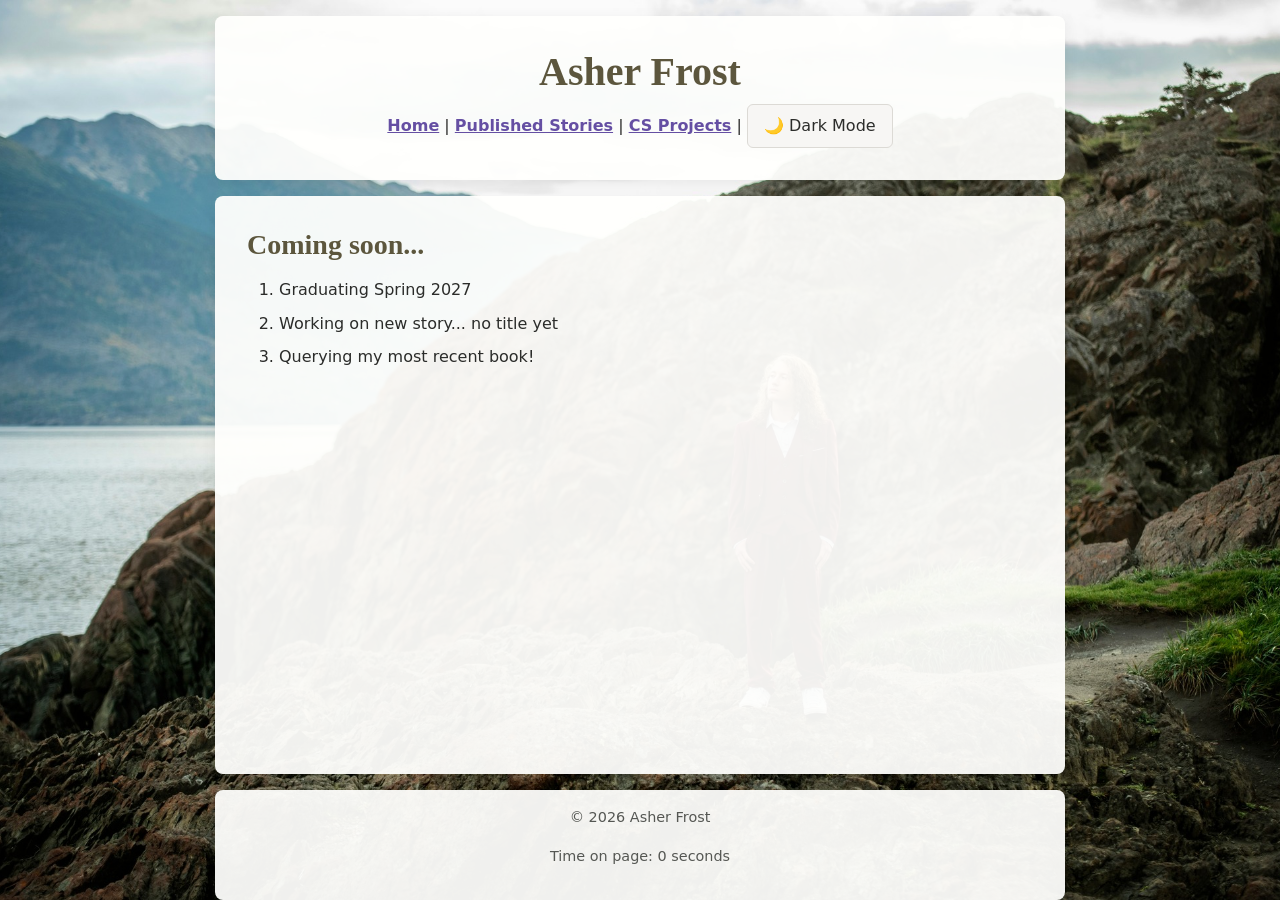
<file: index.html>
<!DOCTYPE html>
<html lang="en">
<head>
    <meta charset="UTF-8">
    <meta name="viewport" content="width=device-width, initial-scale=1.0">
    <title>Asher Frost | Home</title>
    <link rel="stylesheet" href="style.css">
    <script src="script.js" defer></script>
</head>
<body style="background-image: url('asher.jpg'); background-size: cover; background-repeat: no-repeat; background-position: center; margin: 0; padding: 0;">
    <script>
        console.log("The background has loaded")
    </script>
    <header>
        <h1>Asher Frost</h1>
        <nav>
            <a href="index.html">Home</a> | 
            <a href="stories.html">Published Stories</a> | 
            <a href="CSprojects.html">CS Projects</a> |
            <button id="theme-toggle" class="theme-btn" aria-label="Toggle dark mode">🌙 Dark Mode</button>
        </nav>
    </header>
    <main>
        <section>
            <h2>Coming soon...</h2>
            <ol>
                <li>Graduating Spring 2027</li>
                <li>Working on new story... no title yet</li>
                <li>Querying my most recent book!</li>
            </ol>
        </section>
    </main>
    <footer>
        <p>&copy; 2026 Asher Frost</p>
        <p id="timer-display" class="timer-text" aria-live="polite">Time on page: 0 seconds</p>
    </footer>
    <script>
        console.log("The webpage has loaded")
    </script>
</body>
</html>
</file>
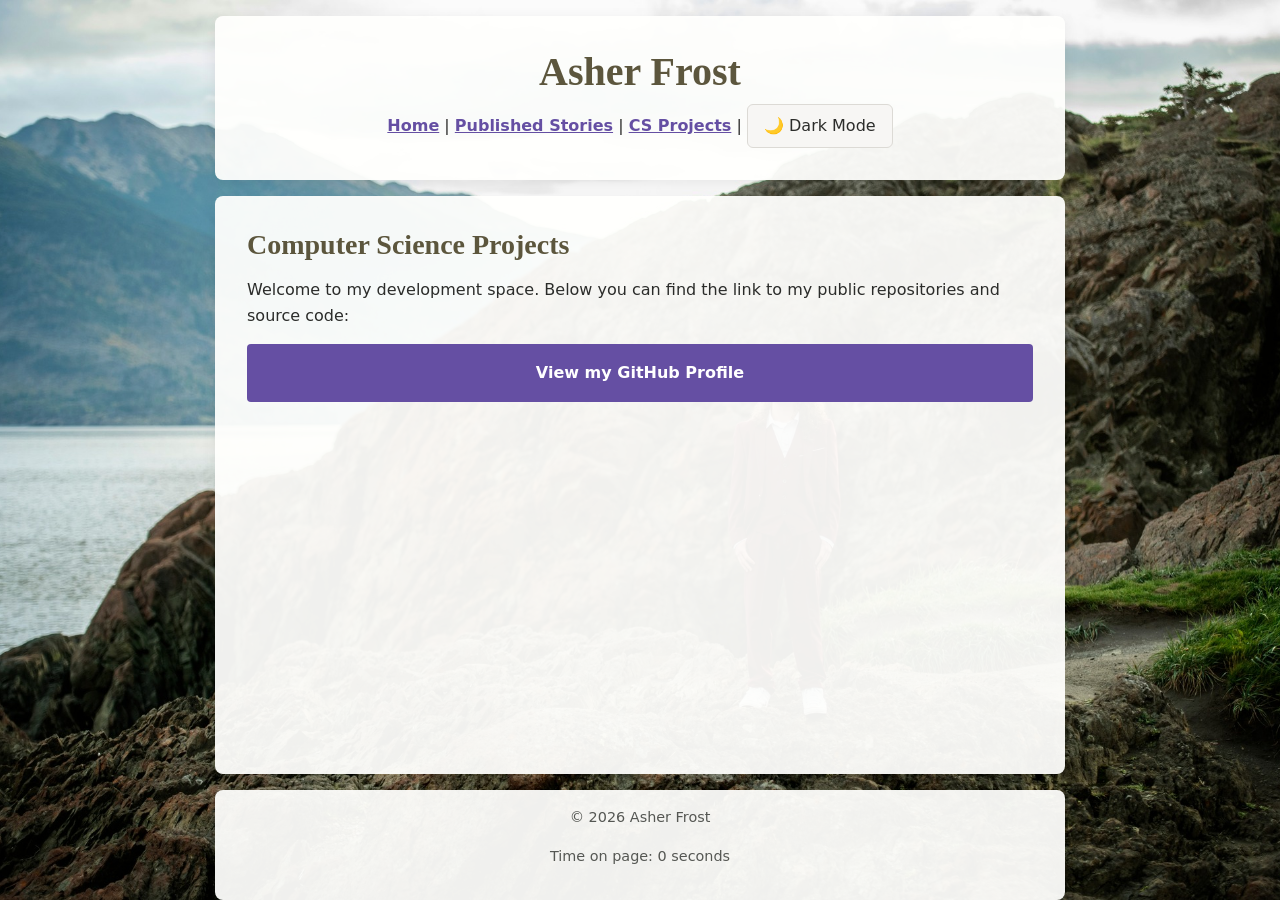
<file: CSprojects.html>
<!DOCTYPE html>
<html lang="en">
<head>
    <meta charset="UTF-8">
    <meta name="viewport" content="width=device-width, initial-scale=1.0">
    <title>Asher Frost | CS Projects</title>
    <link rel="stylesheet" href="style.css">
    <script src="script.js" defer></script>
</head>
<body style="background-image: url('asher.jpg'); background-size: cover; background-repeat: no-repeat; background-position: center; margin: 0; padding: 0;">
    <script>
        console.log("The background has loaded")
    </script>
    <header>
        <h1>Asher Frost</h1>
        <nav>
            <a href="index.html">Home</a> | 
            <a href="stories.html">Published Stories</a> | 
            <a href="CSprojects.html" class="active">CS Projects</a> |
            <button id="theme-toggle" class="theme-btn" aria-label="Toggle dark mode">🌙 Dark Mode</button>
        </nav>
    </header>
    <main>
        <section>
            <h2>Computer Science Projects</h2>
            <p>Welcome to my development space. Below you can find the link to my public repositories and source code:</p>
            
            <ul class="project-links">
                <li>
                    <a href="https://github.com" target="_blank" class="github-button">
                        View my GitHub Profile
                    </a>
                </li>
            </ul>
        </section>
    </main>
    <footer>
        <p>&copy; 2026 Asher Frost</p>
        <p id="timer-display" class="timer-text" aria-live="polite">Time on page: 0 seconds</p>
    </footer>
    <script>
        console.log("The webpage has loaded")
    </script>
</body>
</html>
</file>
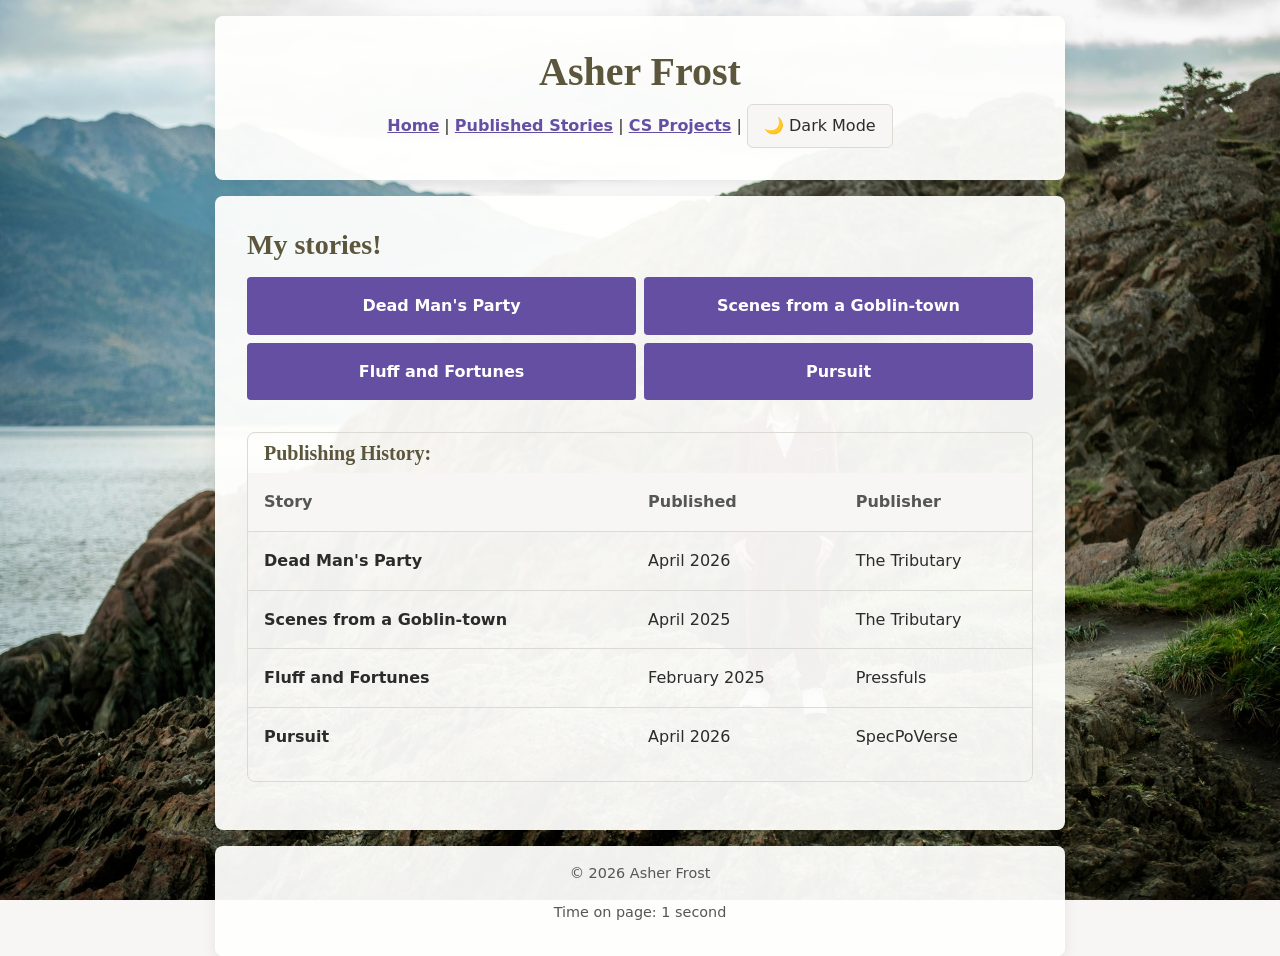
<file: stories.html>
<!DOCTYPE html>
<html lang="en">
<head>
    <meta charset="UTF-8">
    <meta name="viewport" content="width=device-width, initial-scale=1.0">
    <title>Asher Frost | Stories</title>
    <link rel="stylesheet" href="style.css">
    <script src="script.js" defer></script>
</head>

<body style="background-image: url('asher.jpg'); background-size: cover; background-repeat: no-repeat; background-position: center; margin: 0; padding: 0;">

    <script>
        console.log("The background has loaded");
    </script>

    <header>
        <h1>Asher Frost</h1>

        <nav>
            <a href="index.html">Home</a> |
            <a href="stories.html" class="active">Published Stories</a> |
            <a href="CSprojects.html">CS Projects</a> |
            <button id="theme-toggle" class="theme-btn" aria-label="Toggle dark mode">
                🌙 Dark Mode
            </button>
        </nav>
    </header>

    <main>
        <section>
            <h2>My stories!</h2>

            <nav class="story-links">
                <a href="https://thetributaryjournal.com" target="_blank" rel="noopener noreferrer">
                    Dead Man's Party
                </a>

                <a href="https://thetributaryjournal.com" target="_blank" rel="noopener noreferrer">
                    Scenes from a Goblin-town
                </a>

                <a href="https://pressfuls.com" target="_blank" rel="noopener noreferrer">
                    Fluff and Fortunes
                </a>

                <a href="https://specpoverse.org" target="_blank" rel="noopener noreferrer">
                    Pursuit
                </a>
            </nav>

            <!-- Responsive publishing history table -->
            <div class="table-container">
                <table class="history-table">
                    <caption>Publishing History:</caption>

                    <thead>
                        <tr>
                            <th scope="col">Story</th>
                            <th scope="col">Published</th>
                            <th scope="col">Publisher</th>
                        </tr>
                    </thead>

                    <tbody>
                        <tr>
                            <td><strong>Dead Man's Party</strong></td>
                            <td>April 2026</td>
                            <td>The Tributary</td>
                        </tr>

                        <tr>
                            <td><strong>Scenes from a Goblin-town</strong></td>
                            <td>April 2025</td>
                            <td>The Tributary</td>
                        </tr>

                        <tr>
                            <td><strong>Fluff and Fortunes</strong></td>
                            <td>February 2025</td>
                            <td>Pressfuls</td>
                        </tr>

                        <tr>
                            <td><strong>Pursuit</strong></td>
                            <td>April 2026</td>
                            <td>SpecPoVerse</td>
                        </tr>
                    </tbody>
                </table>
            </div>

        </section>
    </main>

    <footer>
        <p>&copy; 2026 Asher Frost</p>

        <p id="timer-display" class="timer-text" aria-live="polite">
            Time on page: 0 seconds
        </p>
    </footer>

    <script>
        console.log("The webpage has loaded");
    </script>

</body>
</html>
</file>
<file: style.css>
/* ==========================================================================
   1. DESIGN TOKENS (Reusable Variables)
   ========================================================================== */
:root {
    /* Color Palette */
    --color-bg-overlay: rgba(255, 255, 253, 0.94);
    --color-text-main: #2b2c2a;
    --color-text-muted: #555753;
    --color-heading: #5c563d;
    --color-primary: #654fa3;
    --color-primary-hover: #3d2d6b;
    --color-visited: #8674b5;
    --color-accent-bg: #f7f6f4;
    --color-border: #dcdad5;

    /* Typography Scales */
    --font-serif: "Georgia", Times, serif;
    --font-sans: system-ui, -apple-system, BlinkMacSystemFont, "Segoe UI",
        Roboto, sans-serif;

    /* Global Spacing Scale */
    --spacing-sm: 0.5rem;
    --spacing-md: 1rem;
    --spacing-lg: 2rem;
    --spacing-xl: 3.5rem;

    /* Layout Constants */
    --max-width: 850px;
    --radius-md: 8px;
}

/* ==========================================================================
   2. CORE RESET & BOX MODEL
   ========================================================================== */
*,
*::before,
*::after {
    box-sizing: border-box;
    margin: 0;
    padding: 0;
}

html {
    width: 100%;
    overflow-x: clip;
}

body {
    font-family: var(--font-sans);
    font-size: 100%;
    line-height: 1.6;
    color: var(--color-text-main);

    background-image: url("asher.jpg");
    background-color: var(--color-accent-bg);
    background-size: cover;
    background-repeat: no-repeat;
    background-position: center center;
    background-attachment: fixed;

    padding: var(--spacing-md);
    min-height: 100vh;

    /* Sticky footer layout */
    display: flex;
    flex-direction: column;
}

/* ==========================================================================
   3. GLOBAL TYPOGRAPHY & INTERACTION
   ========================================================================== */
h1,
h2,
h3,
caption {
    font-family: var(--font-serif);
    color: var(--color-heading);
    line-height: 1.2;
}

h1 {
    font-size: 2.5rem;
    margin-bottom: var(--spacing-sm);
}

h2 {
    font-size: 1.75rem;
    margin-bottom: var(--spacing-md);
}

p,
ol,
ul,
table {
    margin-bottom: var(--spacing-md);
}

/* Responsive images */
img {
    max-width: 100%;
    height: auto;
    display: block;
}

/* Accessible link states */
a:link {
    color: var(--color-primary);
    text-decoration: underline;
    font-weight: 600;
}

a:visited {
    color: var(--color-visited);
}

a:hover,
a:focus-visible {
    color: var(--color-primary-hover);
    text-decoration: none;
    outline: 3px solid var(--color-primary);
    outline-offset: 3px;
}

a:active {
    color: var(--color-text-main);
}

/* Lists */
ol,
ul {
    padding-left: var(--spacing-lg);
}

li {
    margin-bottom: var(--spacing-sm);
}

/* ==========================================================================
   4. STRUCTURAL CONTENT AREAS
   ========================================================================== */
header,
main,
footer {
    width: 100%;
    max-width: var(--max-width);
    margin-left: auto;
    margin-right: auto;
    margin-bottom: var(--spacing-md);

    background-color: var(--color-bg-overlay);
    border-radius: var(--radius-md);
    box-shadow: 0 4px 15px rgba(0, 0, 0, 0.08);
}

header {
    padding: var(--spacing-lg);
    margin-top: var(--spacing-md);
    text-align: center;
}

/* Navigation */
.main-nav {
    margin-top: var(--spacing-md);
    border-top: 1px solid var(--color-border);
    padding-top: var(--spacing-md);

    display: flex;
    flex-wrap: wrap;
    justify-content: center;
    align-items: center;
    gap: var(--spacing-sm);
}

.main-nav a {
    display: inline-block;
    padding: var(--spacing-sm) var(--spacing-md);
    text-decoration: none !important;
    border-radius: 4px;
    white-space: nowrap;
}

.main-nav a.active {
    background-color: var(--color-primary);
    color: #ffffff !important;
}

main {
    padding: var(--spacing-lg);
    flex: 1 0 auto;
    min-width: 0;
}

section {
    min-width: 0;
}

footer {
    padding: var(--spacing-md) var(--spacing-lg);
    text-align: center;
    font-size: 0.9rem;
    color: var(--color-text-muted);
    margin-bottom: 0;
}

/* ==========================================================================
   5. RESPONSIVE TABLE STYLING
   ========================================================================== */

/* Scrollable wrapper keeps wide tables inside the page */
.table-container {
    width: 100%;
    max-width: 100%;
    min-width: 0;

    overflow-x: auto;
    overflow-y: hidden;
    -webkit-overflow-scrolling: touch;

    margin-top: var(--spacing-lg);
    margin-bottom: var(--spacing-md);

    border: 1px solid var(--color-border);
    border-radius: var(--radius-md);
}

/* Keyboard focus for the scrollable table */
.table-container:focus,
.table-container:focus-visible {
    outline: 2px solid var(--color-primary);
    outline-offset: 2px;
}

/* Table defaults */
.history-table,
table {
    width: 100%;
    border-collapse: collapse;
    margin-top: 0;
}

/* Publishing history table */
.history-table {
    min-width: 500px;
    table-layout: auto;
}

.history-table caption,
caption {
    font-size: 1.25rem;
    font-weight: bold;
    font-family: var(--font-serif);
    color: var(--color-heading);
    text-align: left;

    padding: var(--spacing-sm) var(--spacing-md) 0;
    margin-bottom: var(--spacing-sm);

    caption-side: top;
}

.history-table th,
.history-table td,
th,
td {
    padding: var(--spacing-md);
    text-align: left;
    vertical-align: top;
    border-bottom: 1px solid var(--color-border);
}

.history-table th,
th {
    background-color: var(--color-accent-bg);
    color: var(--color-text-muted);
    font-weight: 600;
}

.history-table td {
    overflow-wrap: break-word;
}

/* Subtle hover feedback */
.history-table tbody tr:hover,
tbody tr:hover {
    background-color: rgba(0, 0, 0, 0.035);
}

/* Remove the bottom border from the final row */
.history-table tbody tr:last-child td {
    border-bottom: none;
}

/* ==========================================================================
   6. PROJECT AND STORY LINKS
   ========================================================================== */
.project-links,
.story-links {
    list-style-type: none;
    padding-left: 0;
}

/* Story links grid */
.story-links {
    display: grid;
    grid-template-columns: 1fr;
    gap: var(--spacing-sm);
    margin: var(--spacing-md) 0 var(--spacing-lg);
}

.project-links a,
.story-links a {
    display: block;
    min-width: 0;
    text-align: center;

    background-color: var(--color-primary);
    color: #ffffff !important;

    padding: var(--spacing-md);
    border-radius: 4px;

    text-decoration: none !important;
    overflow-wrap: anywhere;

    transition:
        background-color 0.2s ease,
        transform 0.1s ease;
}

.project-links a:hover,
.story-links a:hover,
.project-links a:focus-visible,
.story-links a:focus-visible {
    background-color: var(--color-primary-hover);
}

/* ==========================================================================
   7. BUTTONS AND THEME TOGGLE
   ========================================================================== */
.theme-btn {
    font: inherit;
    cursor: pointer;
    padding: var(--spacing-sm) var(--spacing-md);
    border: 1px solid var(--color-border);
    border-radius: 6px;

    background-color: var(--color-accent-bg);
    color: var(--color-text-main);

    transition: background-color 0.2s ease;
}

.theme-btn:hover {
    background-color: var(--color-border);
}

.theme-btn:focus-visible {
    outline: 3px solid var(--color-primary);
    outline-offset: 3px;
}

/* ==========================================================================
   8. RESPONSIVE MEDIA QUERIES
   ========================================================================== */

/* Tablets and larger screens */
@media (min-width: 550px) {
    .story-links {
        grid-template-columns: repeat(2, minmax(0, 1fr));
    }
}

/* Tablets and mobile devices */
@media screen and (max-width: 768px) {
    body {
        background-attachment: scroll;
    }

    header,
    main,
    footer {
        width: 100%;
    }

    main {
        padding: var(--spacing-md);
    }

    .table-container {
        margin-top: var(--spacing-md);
    }

    .history-table {
        min-width: 500px;
    }

    .history-table th,
    .history-table td {
        padding: 10px 12px;
        font-size: 0.9rem;
    }

    .history-table caption {
        font-size: 1.1rem;
    }
}

/* Small mobile screens */
@media screen and (max-width: 480px) {
    body {
        padding: var(--spacing-sm);
    }

    h1 {
        font-size: 2rem;
    }

    h2 {
        font-size: 1.5rem;
    }

    header,
    main,
    footer {
        padding: var(--spacing-md);
    }

    .history-table {
        min-width: 480px;
    }

    .history-table th,
    .history-table td {
        padding: 8px 10px;
        font-size: 0.85rem;
    }

    .history-table caption {
        font-size: 1rem;
    }

    .main-nav {
        flex-direction: column;
        align-items: stretch;
    }

    .main-nav a {
        text-align: center;
        white-space: normal;
    }

    .theme-btn {
        max-width: 100%;
        white-space: normal;
    }
}

/* Extra-narrow phones */
@media screen and (max-width: 350px) {
    h1 {
        font-size: 1.7rem;
    }

    h2 {
        font-size: 1.35rem;
    }

    header,
    main,
    footer {
        padding: 12px;
    }

    .history-table th,
    .history-table td {
        padding: 8px;
        font-size: 0.8rem;
    }
}

/* Respect reduced-motion preferences */
@media (prefers-reduced-motion: reduce) {
    *,
    *::before,
    *::after {
        scroll-behavior: auto !important;
        transition-duration: 0.01ms !important;
        animation-duration: 0.01ms !important;
        animation-iteration-count: 1 !important;
    }
}
</file>
